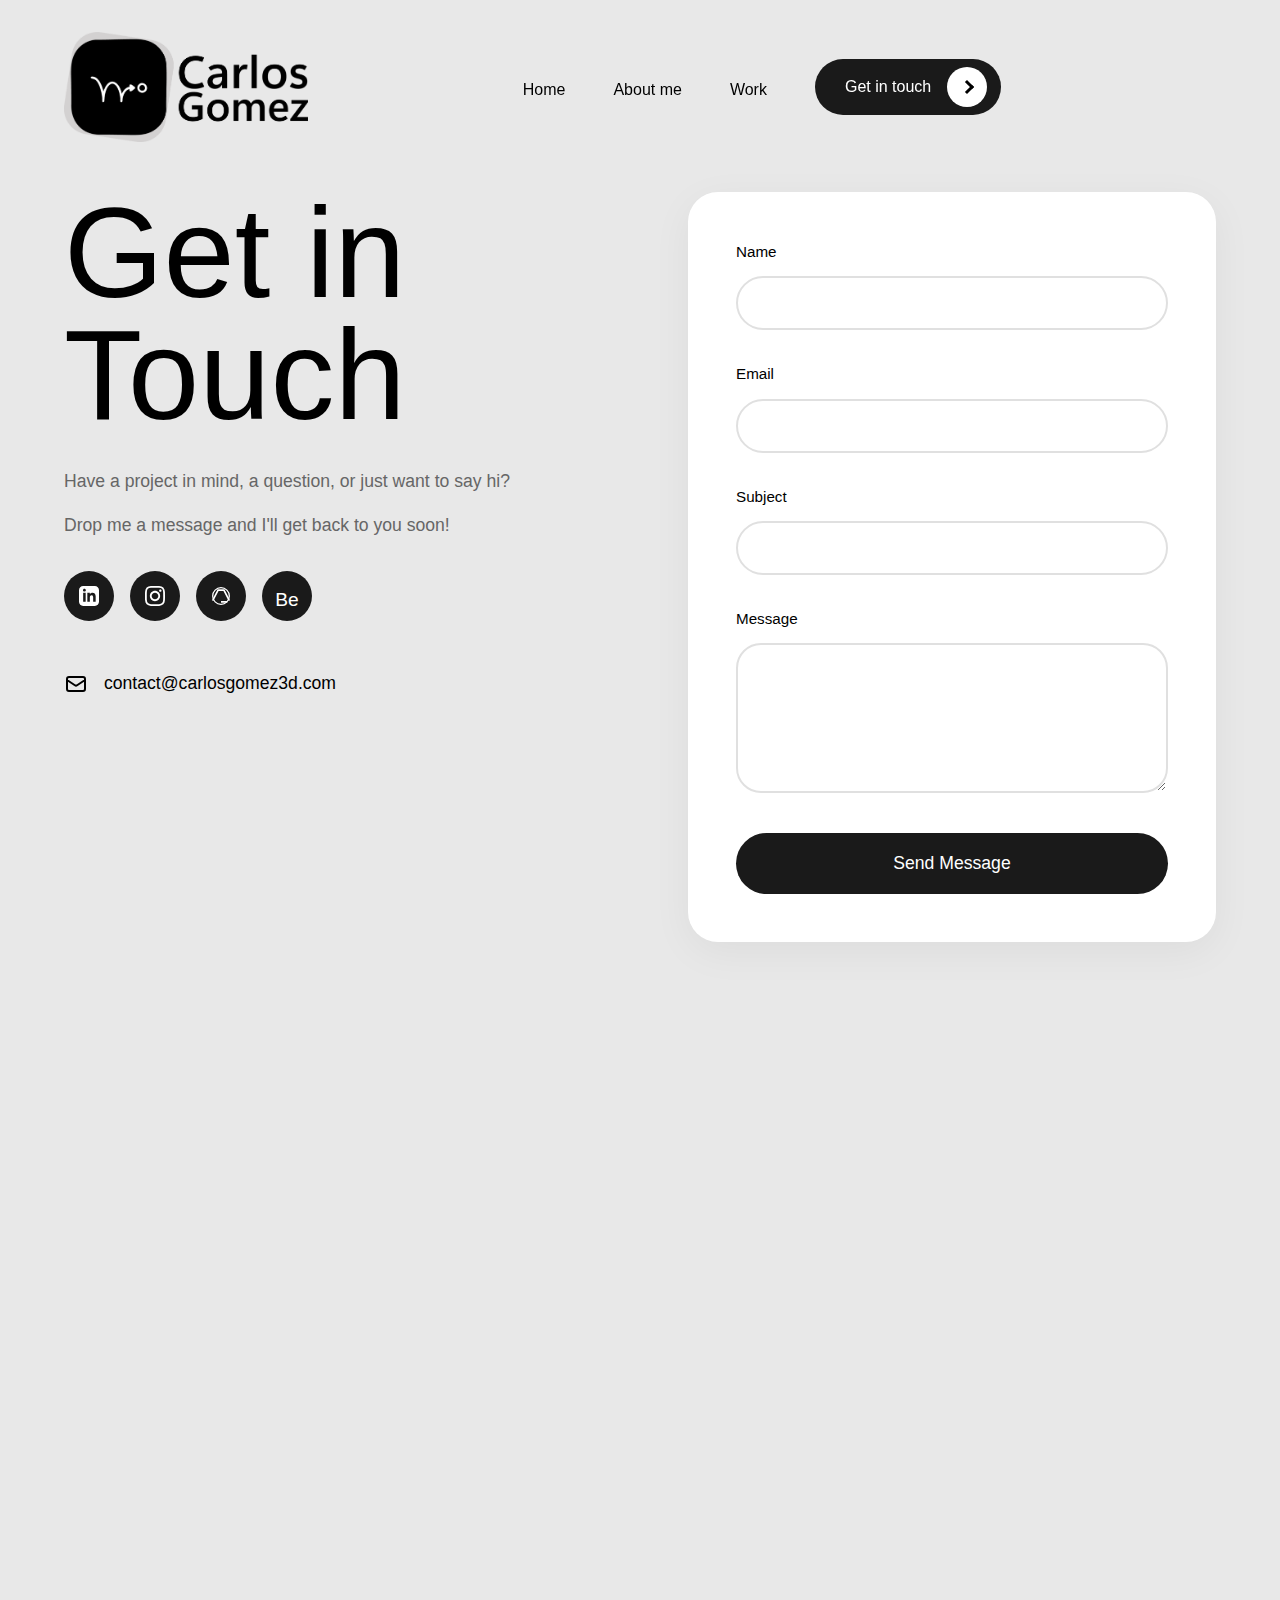
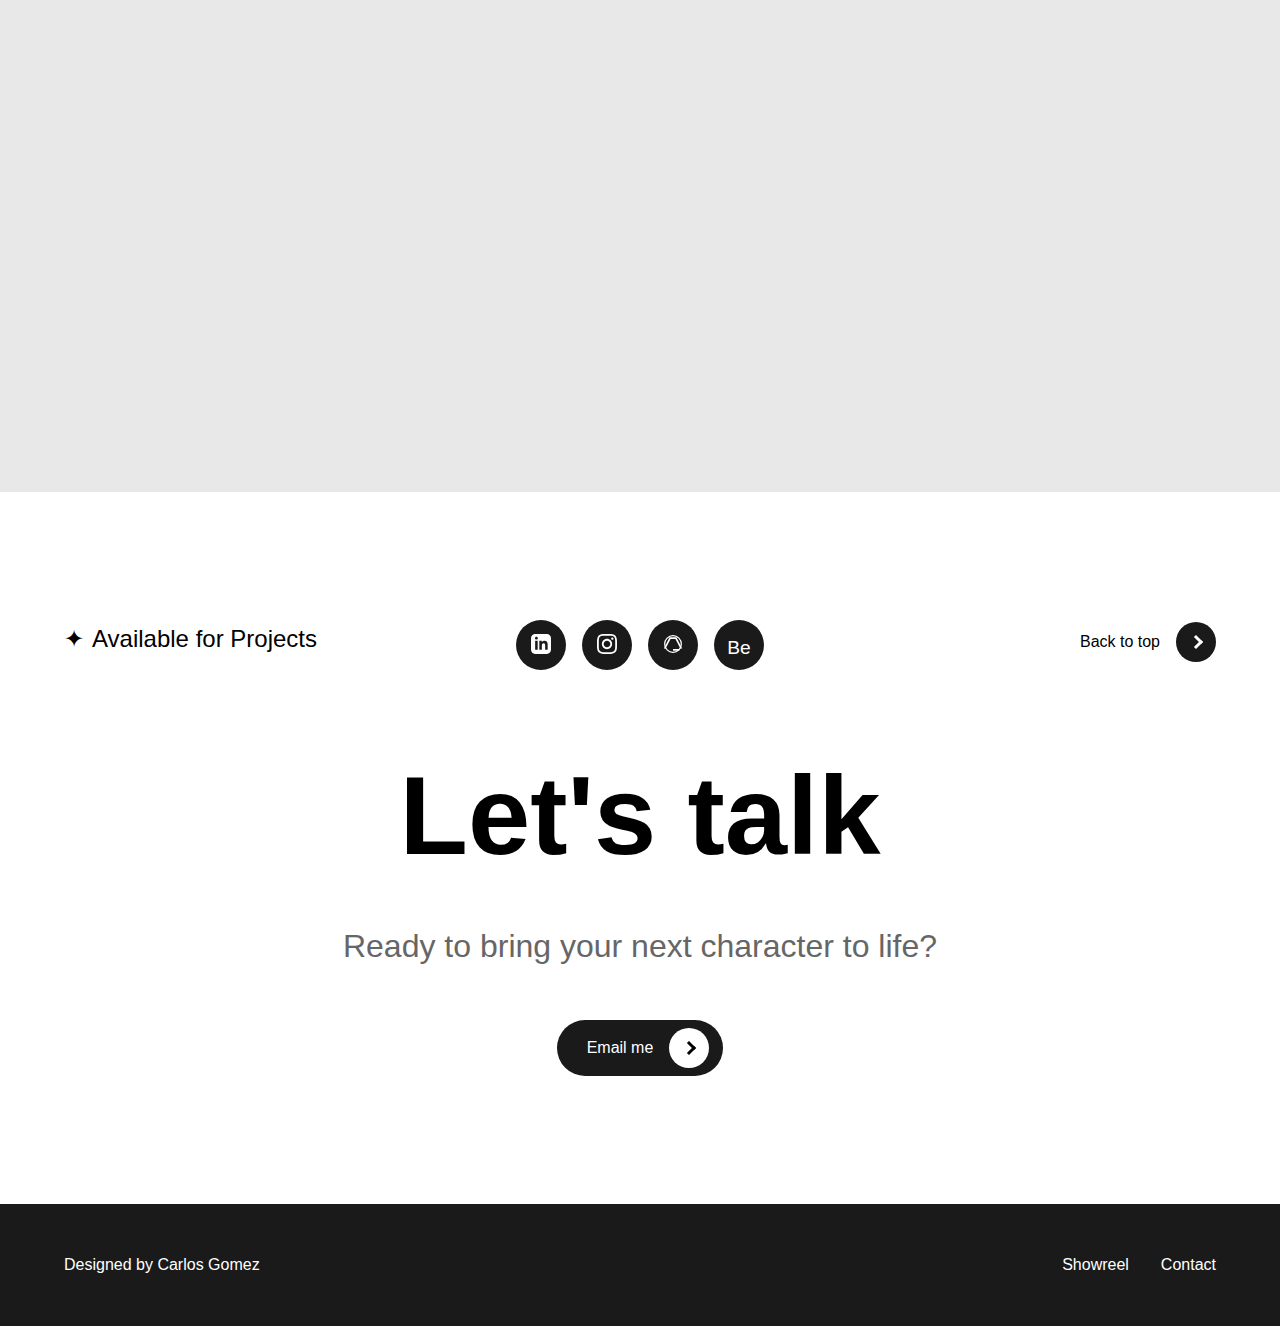
<file: contact.html>
<!DOCTYPE html>
<html lang="en">
<head>
    <script>
        // Prevent browser from jumping to anchor by temporarily removing it from the URL
        if (window.location.hash) {
            window.targetHash = window.location.hash;
            history.replaceState(null, null, window.location.pathname + window.location.search);
        }
    </script>
    <meta charset="UTF-8">
    <meta name="viewport" content="width=device-width, initial-scale=1.0">
    <title>Get in Touch - Carlos Gomez - 3D Character Animator</title>
    
    <!-- CSS Modules -->
    <link rel="stylesheet" href="css/styles.css">
    <link rel="stylesheet" href="css/navigation.css">
    <link rel="stylesheet" href="css/buttons.css">
    <link rel="stylesheet" href="css/social-icons.css">
    <link rel="stylesheet" href="css/contact-form.css">
    <link rel="stylesheet" href="css/faq.css">
    <link rel="stylesheet" href="css/contact.css">
    <link rel="stylesheet" href="css/footer.css">
</head>
<body>
    <!-- Scroll Progress Bar -->
    <div class="scroll-progress" id="scrollProgress"></div>

    <!-- Navigation -->
    <nav>
        <a href="index.html" class="logo"><img src="images/Logo_long.png" alt="Carlos Gomez"></a>
        <div class="nav-links">
            <a href="index.html">
                <div class="nav-link-wrapper">
                    <div class="text-wrapper">
                        <span class="original">Home</span>
                        <span class="hover-text">Home</span>
                    </div>
                </div>
            </a>
            <a href="index.html#about">
                <div class="nav-link-wrapper">
                    <div class="text-wrapper">
                        <span class="original">About me</span>
                        <span class="hover-text">About me</span>
                    </div>
                </div>
            </a>
            <a href="work.html">
                <div class="nav-link-wrapper">
                    <div class="text-wrapper">
                        <span class="original">Work</span>
                        <span class="hover-text">Work</span>
                    </div>
                </div>
            </a>
            <a href="contact.html" class="cta-button">
                <span class="button-text">
                    <span class="text-original">Get in touch</span>
                    <span class="text-hover">Get in touch</span>
                </span>
                <span class="arrow-circle">
                    <span class="arrow"></span>
                </span>
            </a>
        </div>
    </nav>

    <!-- Contact Form Section -->
    <section class="contact-form-section fade-in" style="padding-top: 12rem;">
        <div class="contact-form-left">
            <h1>Get in<br>Touch</h1>
            <p>Have a project in mind, a question, or just want to say hi?</p>
            <p>Drop me a message and I'll get back to you soon!</p>
            
            <div class="social-links" style="justify-content: flex-start; margin-top: 2rem;">
                                <a href="#" class="social-icon">
                    <span class="icon-wrapper">
                        <span class="original-icon">
                            <svg width="20" height="20" viewBox="0 0 24 24" fill="currentColor">
                                <path d="M19 0h-14c-2.761 0-5 2.239-5 5v14c0 2.761 2.239 5 5 5h14c2.762 0 5-2.239 5-5v-14c0-2.761-2.238-5-5-5zm-11 19h-3v-11h3v11zm-1.5-12.268c-.966 0-1.75-.79-1.75-1.764s.784-1.764 1.75-1.764 1.75.79 1.75 1.764-.783 1.764-1.75 1.764zm13.5 12.268h-3v-5.604c0-3.368-4-3.113-4 0v5.604h-3v-11h3v1.765c1.396-2.586 7-2.777 7 2.476v6.759z"/>
                            </svg>
                        </span>
                        <span class="hover-icon">
                            <svg width="20" height="20" viewBox="0 0 24 24" fill="currentColor">
                                <path d="M19 0h-14c-2.761 0-5 2.239-5 5v14c0 2.761 2.239 5 5 5h14c2.762 0 5-2.239 5-5v-14c0-2.761-2.238-5-5-5zm-11 19h-3v-11h3v11zm-1.5-12.268c-.966 0-1.75-.79-1.75-1.764s.784-1.764 1.75-1.764 1.75.79 1.75 1.764-.783 1.764-1.75 1.764zm13.5 12.268h-3v-5.604c0-3.368-4-3.113-4 0v5.604h-3v-11h3v1.765c1.396-2.586 7-2.777 7 2.476v6.759z"/>
                            </svg>
                        </span>
                    </span>
                </a>
                <a href="#" class="social-icon">
                    <span class="icon-wrapper">
                        <span class="original-icon">
                            <svg width="20" height="20" viewBox="0 0 24 24" fill="currentColor">
                                <path d="M12 2.163c3.204 0 3.584.012 4.85.07 3.252.148 4.771 1.691 4.919 4.919.058 1.265.069 1.645.069 4.849 0 3.205-.012 3.584-.069 4.849-.149 3.225-1.664 4.771-4.919 4.919-1.266.058-1.644.07-4.85.07-3.204 0-3.584-.012-4.849-.07-3.26-.149-4.771-1.699-4.919-4.92-.058-1.265-.07-1.644-.07-4.849 0-3.204.013-3.583.07-4.849.149-3.227 1.664-4.771 4.919-4.919 1.266-.057 1.645-.069 4.849-.069zm0-2.163c-3.259 0-3.667.014-4.947.072-4.358.2-6.78 2.618-6.98 6.98-.059 1.281-.073 1.689-.073 4.948 0 3.259.014 3.668.072 4.948.2 4.358 2.618 6.78 6.98 6.98 1.281.058 1.689.072 4.948.072 3.259 0 3.668-.014 4.948-.072 4.354-.2 6.782-2.618 6.979-6.98.059-1.28.073-1.689.073-4.948 0-3.259-.014-3.667-.072-4.947-.196-4.354-2.617-6.78-6.979-6.98-1.281-.059-1.69-.073-4.949-.073zm0 5.838c-3.403 0-6.162 2.759-6.162 6.162s2.759 6.163 6.162 6.163 6.162-2.759 6.162-6.163c0-3.403-2.759-6.162-6.162-6.162zm0 10.162c-2.209 0-4-1.79-4-4 0-2.209 1.791-4 4-4s4 1.791 4 4c0 2.21-1.791 4-4 4zm6.406-11.845c-.796 0-1.441.645-1.441 1.44s.645 1.44 1.441 1.44c.795 0 1.439-.645 1.439-1.44s-.644-1.44-1.439-1.44z"/>
                            </svg>
                        </span>
                        <span class="hover-icon">
                            <svg width="20" height="20" viewBox="0 0 24 24" fill="currentColor">
                                <path d="M12 2.163c3.204 0 3.584.012 4.85.07 3.252.148 4.771 1.691 4.919 4.919.058 1.265.069 1.645.069 4.849 0 3.205-.012 3.584-.069 4.849-.149 3.225-1.664 4.771-4.919 4.919-1.266.058-1.644.07-4.85.07-3.204 0-3.584-.012-4.849-.07-3.26-.149-4.771-1.699-4.919-4.92-.058-1.265-.07-1.644-.07-4.849 0-3.204.013-3.583.07-4.849.149-3.227 1.664-4.771 4.919-4.919 1.266-.057 1.645-.069 4.849-.069zm0-2.163c-3.259 0-3.667.014-4.947.072-4.358.2-6.78 2.618-6.98 6.98-.059 1.281-.073 1.689-.073 4.948 0 3.259.014 3.668.072 4.948.2 4.358 2.618 6.78 6.98 6.98 1.281.058 1.689.072 4.948.072 3.259 0 3.668-.014 4.948-.072 4.354-.2 6.782-2.618 6.979-6.98.059-1.28.073-1.689.073-4.948 0-3.259-.014-3.667-.072-4.947-.196-4.354-2.617-6.78-6.979-6.98-1.281-.059-1.69-.073-4.949-.073zm0 5.838c-3.403 0-6.162 2.759-6.162 6.162s2.759 6.163 6.162 6.163 6.162-2.759 6.162-6.163c0-3.403-2.759-6.162-6.162-6.162zm0 10.162c-2.209 0-4-1.79-4-4 0-2.209 1.791-4 4-4s4 1.791 4 4c0 2.21-1.791 4-4 4zm6.406-11.845c-.796 0-1.441.645-1.441 1.44s.645 1.44 1.441 1.44c.795 0 1.439-.645 1.439-1.44s-.644-1.44-1.439-1.44z"/>
                            </svg>
                        </span>
                    </span>
                </a>
                <a href="#" class="social-icon artstation-icon">
                    <span class="icon-wrapper">
                        <span class="original-icon">
                            <svg width="20" height="20" viewBox="0 0 24 24" fill="none" stroke="currentColor" stroke-width="2">
                                <path d="M2 17.5L8.5 5h7l6.5 12.5"/>
                                <path d="M12 19h7.5"/>
                                <circle cx="12" cy="12" r="10" stroke-width="1.5"/>
                            </svg>
                        </span>
                        <span class="hover-icon">
                            <svg width="20" height="20" viewBox="0 0 24 24" fill="none" stroke="currentColor" stroke-width="2">
                                <path d="M2 17.5L8.5 5h7l6.5 12.5"/>
                                <path d="M12 19h7.5"/>
                                <circle cx="12" cy="12" r="10" stroke-width="1.5"/>
                            </svg>
                        </span>
                    </span>
                </a>
                <a href="#" class="social-icon">
                    <span class="icon-wrapper">
                        <span class="original-icon">Be</span>
                        <span class="hover-icon">Be</span>
                    </span>
                </a>
            </div>

            <div class="contact-info">
                <a href="mailto:contact@carlosgomez3d.com" class="contact-info-item">
                    <svg viewBox="0 0 24 24" fill="none" stroke="currentColor" stroke-width="2">
                        <path d="M3 8l7.89 5.26a2 2 0 002.22 0L21 8M5 19h14a2 2 0 002-2V7a2 2 0 00-2-2H5a2 2 0 00-2 2v10a2 2 0 002 2z"/>
                    </svg>
                    contact@carlosgomez3d.com
                </a>
            </div>
        </div>

        <div class="contact-form-right">
            <form>
                <div class="form-group">
                    <label for="name">Name</label>
                    <input type="text" id="name" name="name" required>
                </div>
                <div class="form-group">
                    <label for="email">Email</label>
                    <input type="email" id="email" name="email" required>
                </div>
                <div class="form-group">
                    <label for="subject">Subject</label>
                    <input type="text" id="subject" name="subject" required>
                </div>
                <div class="form-group">
                    <label for="message">Message</label>
                    <textarea id="message" name="message" required></textarea>
                </div>
                <button type="submit" class="submit-button">Send Message</button>
            </form>
        </div>
    </section>

    <!-- FAQ Section -->
    <section class="faq-section fade-in">
        <div class="faq-title">
            <h2>FAQ</h2>
        </div>
        
        <div class="faq-list">
            <div class="faq-item active" onclick="toggleFAQ(this)">
                <div class="faq-question">
                    <span class="faq-number">01.</span>
                    <h3>How long does a project usually take?</h3>
                    <div class="faq-toggle">+</div>
                </div>
                <div class="faq-answer">
                    <p>Timelines vary by project scope, but most animation projects take 2–6 weeks from start to finish. I'll provide a detailed timeline during our initial consultation based on your specific needs.</p>
                </div>
            </div>

            <div class="faq-item" onclick="toggleFAQ(this)">
                <div class="faq-question">
                    <span class="faq-number">02.</span>
                    <h3>What do you need to start a project?</h3>
                    <div class="faq-toggle">+</div>
                </div>
                <div class="faq-answer">
                    <p>To get started, I'll need a clear brief outlining your project goals, target audience, and any reference materials. If you have character designs or style guides, those are helpful too. We'll discuss everything in detail during our kickoff meeting.</p>
                </div>
            </div>

            <div class="faq-item" onclick="toggleFAQ(this)">
                <div class="faq-question">
                    <span class="faq-number">03.</span>
                    <h3>Do you offer revisions if I need them?</h3>
                    <div class="faq-toggle">+</div>
                </div>
                <div class="faq-answer">
                    <p>Yes! My process includes multiple review stages and I offer up to 3 rounds of revisions on most projects. This ensures the final animation meets your expectations and achieves your goals.</p>
                </div>
            </div>

            <div class="faq-item" onclick="toggleFAQ(this)">
                <div class="faq-question">
                    <span class="faq-number">04.</span>
                    <h3>Can you work with my existing brand?</h3>
                    <div class="faq-toggle">+</div>
                </div>
                <div class="faq-answer">
                    <p>Absolutely! I can adapt my animation style to match your existing brand guidelines, character designs, and visual identity. Just share your brand assets and guidelines, and I'll ensure everything aligns perfectly.</p>
                </div>
            </div>

            <div class="faq-item" onclick="toggleFAQ(this)">
                <div class="faq-question">
                    <span class="faq-number">05.</span>
                    <h3>What's the best way to get in touch?</h3>
                    <div class="faq-toggle">+</div>
                </div>
                <div class="faq-answer">
                    <p>The easiest way is to fill out the contact form above or email me directly at <a href="mailto:contact@carlosgomez3d.com">contact@carlosgomez3d.com</a>. I typically respond within 24 hours and would love to discuss your project!</p>
                </div>
            </div>
        </div>
    </section>

    <!-- Contact Section -->
    <section id="contact" class="contact-section">
        <div class="contact-top-row">
            <span class="contact-badge">Available for Projects</span>
            
            <div class="contact-social">
                <div class="social-links">
                                    <a href="#" class="social-icon">
                    <span class="icon-wrapper">
                        <span class="original-icon">
                            <svg width="20" height="20" viewBox="0 0 24 24" fill="currentColor">
                                <path d="M19 0h-14c-2.761 0-5 2.239-5 5v14c0 2.761 2.239 5 5 5h14c2.762 0 5-2.239 5-5v-14c0-2.761-2.238-5-5-5zm-11 19h-3v-11h3v11zm-1.5-12.268c-.966 0-1.75-.79-1.75-1.764s.784-1.764 1.75-1.764 1.75.79 1.75 1.764-.783 1.764-1.75 1.764zm13.5 12.268h-3v-5.604c0-3.368-4-3.113-4 0v5.604h-3v-11h3v1.765c1.396-2.586 7-2.777 7 2.476v6.759z"/>
                            </svg>
                        </span>
                        <span class="hover-icon">
                            <svg width="20" height="20" viewBox="0 0 24 24" fill="currentColor">
                                <path d="M19 0h-14c-2.761 0-5 2.239-5 5v14c0 2.761 2.239 5 5 5h14c2.762 0 5-2.239 5-5v-14c0-2.761-2.238-5-5-5zm-11 19h-3v-11h3v11zm-1.5-12.268c-.966 0-1.75-.79-1.75-1.764s.784-1.764 1.75-1.764 1.75.79 1.75 1.764-.783 1.764-1.75 1.764zm13.5 12.268h-3v-5.604c0-3.368-4-3.113-4 0v5.604h-3v-11h3v1.765c1.396-2.586 7-2.777 7 2.476v6.759z"/>
                            </svg>
                        </span>
                    </span>
                </a>
                <a href="#" class="social-icon">
                    <span class="icon-wrapper">
                        <span class="original-icon">
                            <svg width="20" height="20" viewBox="0 0 24 24" fill="currentColor">
                                <path d="M12 2.163c3.204 0 3.584.012 4.85.07 3.252.148 4.771 1.691 4.919 4.919.058 1.265.069 1.645.069 4.849 0 3.205-.012 3.584-.069 4.849-.149 3.225-1.664 4.771-4.919 4.919-1.266.058-1.644.07-4.85.07-3.204 0-3.584-.012-4.849-.07-3.26-.149-4.771-1.699-4.919-4.92-.058-1.265-.07-1.644-.07-4.849 0-3.204.013-3.583.07-4.849.149-3.227 1.664-4.771 4.919-4.919 1.266-.057 1.645-.069 4.849-.069zm0-2.163c-3.259 0-3.667.014-4.947.072-4.358.2-6.78 2.618-6.98 6.98-.059 1.281-.073 1.689-.073 4.948 0 3.259.014 3.668.072 4.948.2 4.358 2.618 6.78 6.98 6.98 1.281.058 1.689.072 4.948.072 3.259 0 3.668-.014 4.948-.072 4.354-.2 6.782-2.618 6.979-6.98.059-1.28.073-1.689.073-4.948 0-3.259-.014-3.667-.072-4.947-.196-4.354-2.617-6.78-6.979-6.98-1.281-.059-1.69-.073-4.949-.073zm0 5.838c-3.403 0-6.162 2.759-6.162 6.162s2.759 6.163 6.162 6.163 6.162-2.759 6.162-6.163c0-3.403-2.759-6.162-6.162-6.162zm0 10.162c-2.209 0-4-1.79-4-4 0-2.209 1.791-4 4-4s4 1.791 4 4c0 2.21-1.791 4-4 4zm6.406-11.845c-.796 0-1.441.645-1.441 1.44s.645 1.44 1.441 1.44c.795 0 1.439-.645 1.439-1.44s-.644-1.44-1.439-1.44z"/>
                            </svg>
                        </span>
                        <span class="hover-icon">
                            <svg width="20" height="20" viewBox="0 0 24 24" fill="currentColor">
                                <path d="M12 2.163c3.204 0 3.584.012 4.85.07 3.252.148 4.771 1.691 4.919 4.919.058 1.265.069 1.645.069 4.849 0 3.205-.012 3.584-.069 4.849-.149 3.225-1.664 4.771-4.919 4.919-1.266.058-1.644.07-4.85.07-3.204 0-3.584-.012-4.849-.07-3.26-.149-4.771-1.699-4.919-4.92-.058-1.265-.07-1.644-.07-4.849 0-3.204.013-3.583.07-4.849.149-3.227 1.664-4.771 4.919-4.919 1.266-.057 1.645-.069 4.849-.069zm0-2.163c-3.259 0-3.667.014-4.947.072-4.358.2-6.78 2.618-6.98 6.98-.059 1.281-.073 1.689-.073 4.948 0 3.259.014 3.668.072 4.948.2 4.358 2.618 6.78 6.98 6.98 1.281.058 1.689.072 4.948.072 3.259 0 3.668-.014 4.948-.072 4.354-.2 6.782-2.618 6.979-6.98.059-1.28.073-1.689.073-4.948 0-3.259-.014-3.667-.072-4.947-.196-4.354-2.617-6.78-6.979-6.98-1.281-.059-1.69-.073-4.949-.073zm0 5.838c-3.403 0-6.162 2.759-6.162 6.162s2.759 6.163 6.162 6.163 6.162-2.759 6.162-6.163c0-3.403-2.759-6.162-6.162-6.162zm0 10.162c-2.209 0-4-1.79-4-4 0-2.209 1.791-4 4-4s4 1.791 4 4c0 2.21-1.791 4-4 4zm6.406-11.845c-.796 0-1.441.645-1.441 1.44s.645 1.44 1.441 1.44c.795 0 1.439-.645 1.439-1.44s-.644-1.44-1.439-1.44z"/>
                            </svg>
                        </span>
                    </span>
                </a>
                <a href="#" class="social-icon artstation-icon">
                    <span class="icon-wrapper">
                        <span class="original-icon">
                            <svg width="20" height="20" viewBox="0 0 24 24" fill="none" stroke="currentColor" stroke-width="2">
                                <path d="M2 17.5L8.5 5h7l6.5 12.5"/>
                                <path d="M12 19h7.5"/>
                                <circle cx="12" cy="12" r="10" stroke-width="1.5"/>
                            </svg>
                        </span>
                        <span class="hover-icon">
                            <svg width="20" height="20" viewBox="0 0 24 24" fill="none" stroke="currentColor" stroke-width="2">
                                <path d="M2 17.5L8.5 5h7l6.5 12.5"/>
                                <path d="M12 19h7.5"/>
                                <circle cx="12" cy="12" r="10" stroke-width="1.5"/>
                            </svg>
                        </span>
                    </span>
                </a>
                <a href="#" class="social-icon">
                    <span class="icon-wrapper">
                        <span class="original-icon">Be</span>
                        <span class="hover-icon">Be</span>
                    </span>
                </a>
            </div>
            </div>
            
            <a href="#" class="back-to-top">
                Back to top
                <span class="arrow-circle back-arrow">
                    <span class="arrow"></span>
                </span>
            </a>
        </div>
        
        <div class="contact-center">
            <h2>Let's talk</h2>
            <p>Ready to bring your next character to life?</p>
            
            <a href="mailto:contact@carlosgomez3d.com" class="cta-button">
                <span class="button-text">
                    <span class="text-original">Email me</span>
                    <span class="text-hover">Email me</span>
                </span>
                <span class="arrow-circle">
                    <span class="arrow"></span>
                </span>
            </a>
        </div>
    </section>

    <!-- Footer -->
    <footer>
        <div class="footer-content">
            <div>Designed by Carlos Gomez</div>
            <div class="footer-links">
                <a href="#">Showreel</a>
                <a href="contact.html">Contact</a>
            </div>
        </div>
    </footer>

    <!-- JavaScript Modules -->
    <script type="module" src="js/main.js"></script>
</body>
</html>
</file>
<file: css/navigation.css>
/* Navigation */
nav {
    position: fixed;
    top: 0;
    left: 0;
    right: 0;
    padding: 2rem 4rem;
    display: flex;
    justify-content: space-between;
    align-items: center;
    z-index: 1000;
    background: rgba(232, 232, 232, 0.95);
    backdrop-filter: blur(10px);
}

.logo {
    font-size: 1.5rem;
    font-weight: 700;
    text-decoration: none;
    color: var(--text-color);
    transition: opacity 0.3s ease;
    display: block;
    line-height: 0;
}

.logo img {
    height: 110px;
    width: auto;
    display: block;
}

.logo:hover {
    opacity: 0.6;
}

.nav-links {
    display: flex;
    gap: 3rem;
    align-items: center;
}

.nav-link-wrapper {
    height: 1.2em;
    overflow: hidden;
    position: relative;
}

.nav-links a:not(.cta-button) {
    text-decoration: none;
    color: var(--text-color);
    font-size: 1rem;
    display: block;
    position: relative;
}

.nav-links a .text-wrapper {
    display: block;
    position: relative;
}

.nav-links a .original,
.nav-links a .hover-text {
    display: block;
    transition: transform 0.3s cubic-bezier(0.4, 0, 0.2, 1);
}

.nav-links a .original {
    transform: translateY(0%);
}

.nav-links a .hover-text {
    position: absolute;
    top: 0;
    left: 0;
    transform: translateY(100%);
    color: var(--gray-text);
}

.nav-links a:hover .original {
    transform: translateY(-100%);
}

.nav-links a:hover .hover-text {
    transform: translateY(0%);
}

.nav-links .cta-button {
    display: inline-flex;
    align-items: center;
}

@media (max-width: 768px) {
    nav {
        padding: 1.5rem 2rem;
    }

    .nav-links {
        gap: 1.5rem;
    }
}
</file>
<file: css/buttons.css>
/* CTA Button - Single Unified Component */
.cta-button {
    background: var(--accent-color);
    color: white;
    padding: 0.75rem 0.75rem 0.75rem 1.75rem;
    border-radius: 50px;
    text-decoration: none;
    transition: all 0.3s cubic-bezier(0.4, 0, 0.2, 1);
    display: inline-flex;
    align-items: center;
    gap: 1rem;
    position: relative;
    border: 2px solid transparent;
    height: 56px;
    overflow: hidden;
}

.cta-button .button-text {
    position: relative;
    height: 1.5em;
    overflow: hidden;
    display: flex;
    align-items: center;
}

.cta-button .text-original,
.cta-button .text-hover {
    display: block;
    transition: transform 0.3s cubic-bezier(0.4, 0, 0.2, 1);
}

.cta-button:not(:hover) .text-original,
.cta-button:not(:hover) .text-hover {
    transition: transform 0.6s cubic-bezier(0.34, 1.9, 0.64, 1);
}

.cta-button .text-original {
    transform: translateY(0%);
    color: white;
}

.cta-button .text-hover {
    position: absolute;
    top: 0;
    left: 0;
    transform: translateY(100%);
    color: black;
}

/* Background circle animation */
.cta-button::before {
    content: '';
    position: absolute;
    right: 8px;
    width: 40px;
    height: 40px;
    background: var(--bg-color);
    border-radius: 50%;
    transform: scale(0);
    transform-origin: center;
    transition: transform 0.45s cubic-bezier(0.4, 0, 0.2, 1);
    z-index: 0;
}

.cta-button:not(:hover)::before {
    transition: transform 0.6s cubic-bezier(0.2, 0, 0, 1);
}

.cta-button:hover::before {
    transform: scale(25);
}

.cta-button .button-text,
.cta-button .arrow-circle {
    position: relative;
    z-index: 1;
}

.cta-button:hover .text-original {
    transform: translateY(-100%);
}

.cta-button:hover .text-hover {
    transform: translateY(0%);
}

/* Arrow Circle - Unified Style */
.arrow-circle {
    width: 40px;
    height: 40px;
    border-radius: 50%;
    background: white;
    color: black;
    display: flex;
    align-items: center;
    justify-content: center;
    transition: all 0.3s cubic-bezier(0.4, 0, 0.2, 1);
    flex-shrink: 0;
}

.cta-button:hover .arrow-circle {
    background: var(--accent-color);
    color: white;
    transform: rotate(45deg);
}

/* Arrow Icon - Always use the SVG arrow */
.arrow {
    display: block;
    width: 10px;
    height: 10px;
    border-top: 3px solid currentColor;
    border-right: 3px solid currentColor;
    transform: rotate(45deg);
}
</file>
<file: css/social-icons.css>
/* Social Icons - Reusable Component */
.social-links {
    display: flex;
    gap: 1rem;
    animation: fadeInUp 1s ease 0.8s backwards;
    justify-content: flex-end;
}

.social-icon {
    width: 50px;
    height: 50px;
    border-radius: 50%;
    background: var(--accent-color);
    color: white;
    display: flex;
    align-items: center;
    justify-content: center;
    text-decoration: none;
    font-size: 1.2rem;
    position: relative;
    overflow: hidden;
}

.social-icon .icon-wrapper {
    display: block;
    position: relative;
    height: 1.2em;
    overflow: hidden;
}

.social-icon .original-icon,
.social-icon .hover-icon {
    display: block;
    transition: transform 0.3s cubic-bezier(0.4, 0, 0.2, 1);
}

.social-icon .original-icon {
    transform: translateY(0%);
}

.social-icon .hover-icon {
    position: absolute;
    top: 0;
    left: 0;
    transform: translateY(100%);
}

.social-icon:hover .original-icon {
    transform: translateY(-100%);
}

.social-icon:hover .hover-icon {
    transform: translateY(0%);
}
</file>
<file: css/contact-form.css>
/* Contact Form Section */
.contact-form-section {
    padding: 8rem 4rem;
    max-width: 1400px;
    margin: 0 auto;
    display: grid;
    grid-template-columns: 1fr 1fr;
    gap: 6rem;
    align-items: start;
}

.contact-form-left {
    padding-right: 2rem;
}

.contact-form-left h1 {
    font-size: clamp(4rem, 10vw, 8rem);
    font-weight: 500;
    line-height: 0.95;
    margin-bottom: 2rem;
}

.contact-form-left p {
    font-size: 1.1rem;
    color: var(--gray-text);
    margin-bottom: 1rem;
    line-height: 1.6;
}

.contact-info {
    margin-top: 3rem;
}

.contact-info-item {
    display: flex;
    align-items: center;
    gap: 1rem;
    margin-bottom: 1.5rem;
    text-decoration: none;
    color: var(--text-color);
    font-size: 1.1rem;
    transition: opacity 0.3s ease;
}

.contact-info-item:hover {
    opacity: 0.6;
}

.contact-info-item svg {
    width: 24px;
    height: 24px;
}

.contact-form-right {
    background: white;
    border-radius: 30px;
    padding: 3rem;
    box-shadow: 0 10px 40px rgba(0, 0, 0, 0.05);
}

.form-group {
    margin-bottom: 2rem;
}

.form-group label {
    display: block;
    font-size: 0.95rem;
    font-weight: 500;
    margin-bottom: 0.75rem;
    color: var(--text-color);
}

.form-group input,
.form-group textarea {
    width: 100%;
    padding: 1rem 1.5rem;
    border: 2px solid #e0e0e0;
    border-radius: 50px;
    font-size: 1rem;
    font-family: inherit;
    transition: border-color 0.3s ease;
    background: white;
}

.form-group textarea {
    border-radius: 25px;
    resize: vertical;
    min-height: 150px;
}

.form-group input:focus,
.form-group textarea:focus {
    outline: none;
    border-color: var(--accent-color);
}

.submit-button {
    width: 100%;
    padding: 1.25rem;
    background: var(--accent-color);
    color: white;
    border: none;
    border-radius: 50px;
    font-size: 1.1rem;
    font-weight: 500;
    cursor: pointer;
    transition: all 0.3s ease;
    font-family: inherit;
}

.submit-button:hover {
    transform: translateY(-2px);
    box-shadow: 0 10px 30px rgba(0, 0, 0, 0.2);
}

@media (max-width: 968px) {
    .contact-form-section {
        grid-template-columns: 1fr;
        gap: 3rem;
        padding: 4rem 2rem;
    }

    .contact-form-left {
        padding-right: 0;
    }

    .contact-form-right {
        padding: 2rem;
    }
}
</file>
<file: css/faq.css>
/* FAQ Section */
.faq-section {
    padding: 8rem 4rem;
    max-width: 1400px;
    margin: 0 auto;
    display: grid;
    grid-template-columns: 1fr 2fr;
    gap: 6rem;
    align-items: start;
}

.faq-title {
    position: sticky;
    top: 120px;
}

.faq-title h2 {
    font-size: clamp(5rem, 12vw, 10rem);
    font-weight: 500;
    line-height: 0.9;
    letter-spacing: -0.02em;
}

.faq-list {
    display: flex;
    flex-direction: column;
    gap: 1rem;
}

.faq-item {
    border-bottom: 1px solid #ddd;
    padding: 2rem 0;
    cursor: pointer;
    transition: padding-left 0.3s ease;
}

.faq-item:hover {
    padding-left: 1rem;
}

.faq-question {
    display: flex;
    justify-content: space-between;
    align-items: center;
    gap: 2rem;
}

.faq-number {
    font-size: 1rem;
    color: var(--gray-text);
    font-weight: 500;
    min-width: 40px;
}

.faq-question h3 {
    font-size: clamp(1.5rem, 3vw, 2rem);
    font-weight: 500;
    flex: 1;
    line-height: 1.3;
}

.faq-toggle {
    width: 50px;
    height: 50px;
    border-radius: 50%;
    background: var(--accent-color);
    color: white;
    display: flex;
    align-items: center;
    justify-content: center;
    font-size: 1.5rem;
    transition: all 0.3s ease;
    flex-shrink: 0;
}

.faq-item.active .faq-toggle {
    transform: rotate(45deg);
    background: white;
    color: var(--accent-color);
    border: 2px solid var(--accent-color);
}

.faq-answer {
    max-height: 0;
    overflow: hidden;
    transition: max-height 0.5s ease, padding 0.5s ease;
    padding: 0 0 0 60px;
}

.faq-item.active .faq-answer {
    max-height: 500px;
    padding: 2rem 0 0 60px;
}

.faq-answer p {
    font-size: 1.1rem;
    color: var(--gray-text);
    line-height: 1.8;
    max-width: 700px;
}

@media (max-width: 968px) {
    .faq-section {
        grid-template-columns: 1fr;
        gap: 3rem;
        padding: 4rem 2rem;
    }

    .faq-title {
        position: static;
    }

    .faq-question h3 {
        font-size: 1.25rem;
    }

    .faq-toggle {
        width: 40px;
        height: 40px;
        font-size: 1.2rem;
    }

    .faq-answer {
        padding: 0 0 0 0;
    }

    .faq-item.active .faq-answer {
        padding: 1.5rem 0 0 0;
    }
}
</file>
<file: css/contact.css>
/* Contact Section */
.contact-section {
    padding: 8rem 4rem;
    background: white;
    position: relative;
}

.contact-top-row {
    position: relative;
    display: flex;
    justify-content: space-between;
    align-items: baseline;
    margin-bottom: 4rem;
}

.contact-social {
    position: absolute;
    left: 50%;
    transform: translateX(-50%);
}

.contact-badge {
    display: inline-flex;
    align-items: center;
    gap: 0.5rem;
    font-size: clamp(1rem, 2vw, 1.5rem);
}

.contact-badge::before {
    content: '✦';
}

.contact-section h2 {
    font-size: clamp(4rem, 10vw, 7rem);
    font-weight: 700;
    margin-bottom: 1rem;
    text-align: center;
}

.contact-section p {
    font-size: clamp(1.2rem, 3vw, 2rem);
    color: var(--gray-text);
    margin-bottom: 3rem;
    text-align: center;
}

.contact-center {
    text-align: center;
}

.back-to-top {
    display: flex;
    align-items: center;
    gap: 1rem;
    text-decoration: none;
    color: var(--text-color);
    font-size: 1rem;
    transition: all 0.3s ease;
}

.back-to-top:hover {
    opacity: 0.6;
}

.back-to-top .arrow-circle {
    background: var(--accent-color);
    color: white;
}

.back-to-top:hover .arrow-circle {
    transform: translateY(-5px);
}

@media (max-width: 768px) {
    .contact-section {
        padding: 4rem 2rem;
    }

    .contact-social {
        position: static;
        transform: none;
        justify-content: center;
        margin-bottom: 2rem;
    }

    .back-to-top {
        position: static;
        justify-content: center;
        margin-top: 2rem;
    }

    .contact-top-row {
        flex-direction: column;
        gap: 2rem;
        align-items: flex-start;
    }
}
</file>
<file: css/footer.css>
/* Footer */
footer {
    padding: 3rem 4rem;
    background: var(--accent-color);
    color: white;
}

.footer-content {
    max-width: 1400px;
    margin: 0 auto;
    display: flex;
    justify-content: space-between;
    align-items: center;
}

.footer-links {
    display: flex;
    gap: 2rem;
}

.footer-links a {
    color: white;
    text-decoration: none;
    transition: opacity 0.3s ease;
}

.footer-links a:hover {
    opacity: 0.6;
}

@media (max-width: 768px) {
    .footer-content {
        flex-direction: column;
        gap: 2rem;
    }
}
</file>
<file: css/styles.css>
/* CSS Variables */
:root {
    --bg-color: #e8e8e8;
    --text-color: #000000;
    --accent-color: #1a1a1a;
    --gray-text: #666666;
}

/* Reset */
* {
    margin: 0;
    padding: 0;
    box-sizing: border-box;
}

/* Base Styles */
body {
    font-family: -apple-system, BlinkMacSystemFont, 'Segoe UI', Roboto, Oxygen, Ubuntu, Cantarell, sans-serif;
    background-color: var(--bg-color);
    color: var(--text-color);
    line-height: 1.6;
    overflow-x: hidden;
    font-weight: 400;
}

/* Scroll Progress Bar */
.scroll-progress {
    position: fixed;
    top: 0;
    left: 0;
    width: 0%;
    height: 3px;
    background: var(--accent-color);
    z-index: 9999;
    transition: width 0.1s ease;
}

/* Animations */
@keyframes fadeInUp {
    from {
        opacity: 0;
        transform: translateY(30px);
    }
    to {
        opacity: 1;
        transform: translateY(0);
    }
}

.fade-in {
    opacity: 0;
    transform: translateY(30px);
    transition: all 0.8s ease;
}

.fade-in.visible {
    opacity: 1;
    transform: translateY(0);
}
</file>
